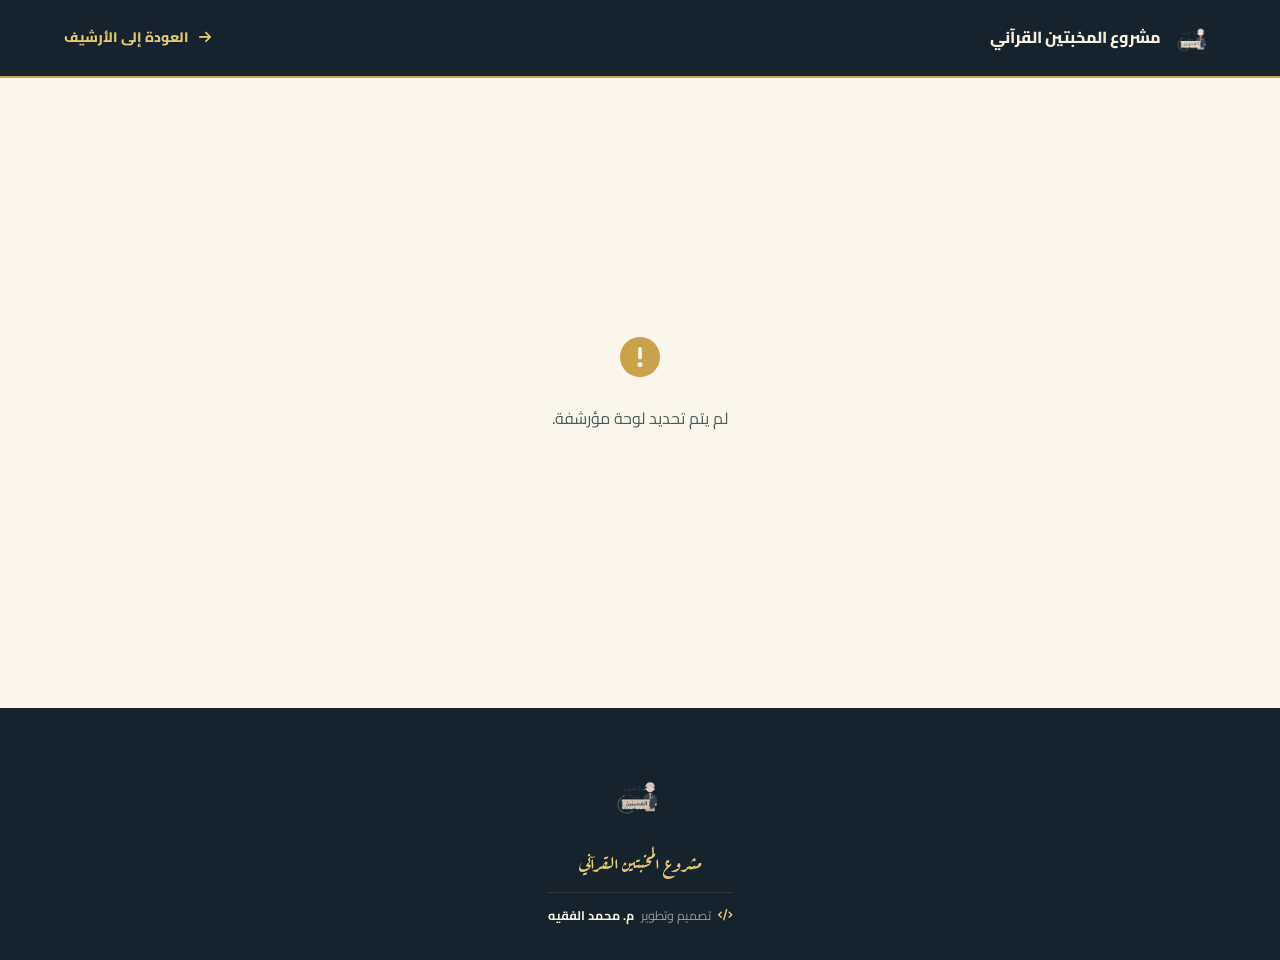
<file: archive.html>
<!DOCTYPE html>
<html lang="ar" dir="rtl">
<head>
  <meta charset="UTF-8">
  <meta name="viewport" content="width=device-width, initial-scale=1.0">
  <meta name="description" content="لوحة محفوظة من أرشيف مشروع المخبتين القرآني">
  <title>أرشيف لوحات الشرف | مشروع المخبتين القرآني</title>
  <link rel="icon" href="assets/logo.png" type="image/png">
  <link rel="stylesheet" href="https://cdnjs.cloudflare.com/ajax/libs/font-awesome/6.5.1/css/all.min.css">
  <link rel="stylesheet" href="style.css?v=20260805-3">
  <link rel="stylesheet" href="archive.css?v=20260807-10">
</head>
<body class="archive-page">
  <nav class="archive-topbar">
    <a href="index.html" class="archive-brand"><img src="assets/logo.png" alt="شعار المشروع"><span>مشروع المخبتين القرآني</span></a>
    <a href="index.html#archives" class="archive-back"><i class="fa-solid fa-arrow-right"></i> العودة إلى الأرشيف</a>
  </nav>

  <main id="archiveContent">
    <div class="archive-page-loading"><img src="assets/logo.png" alt=""><p>جارٍ فتح اللوحة المؤرشفة...</p></div>
  </main>

  <footer>
    <img src="assets/logo.png" alt="شعار المشروع" class="footer-logo">
    <p class="footer-verse">مشروع المخبتين القرآني</p>
    <p class="footer-developer"><i class="fa-solid fa-code"></i> تصميم وتطوير <span>م. محمد الفقيه</span></p>
  </footer>

  <script src="supabase-config.js?v=20260805-4"></script>
  <script src="archive.js?v=20260807-13"></script>
</body>
</html>
</file>
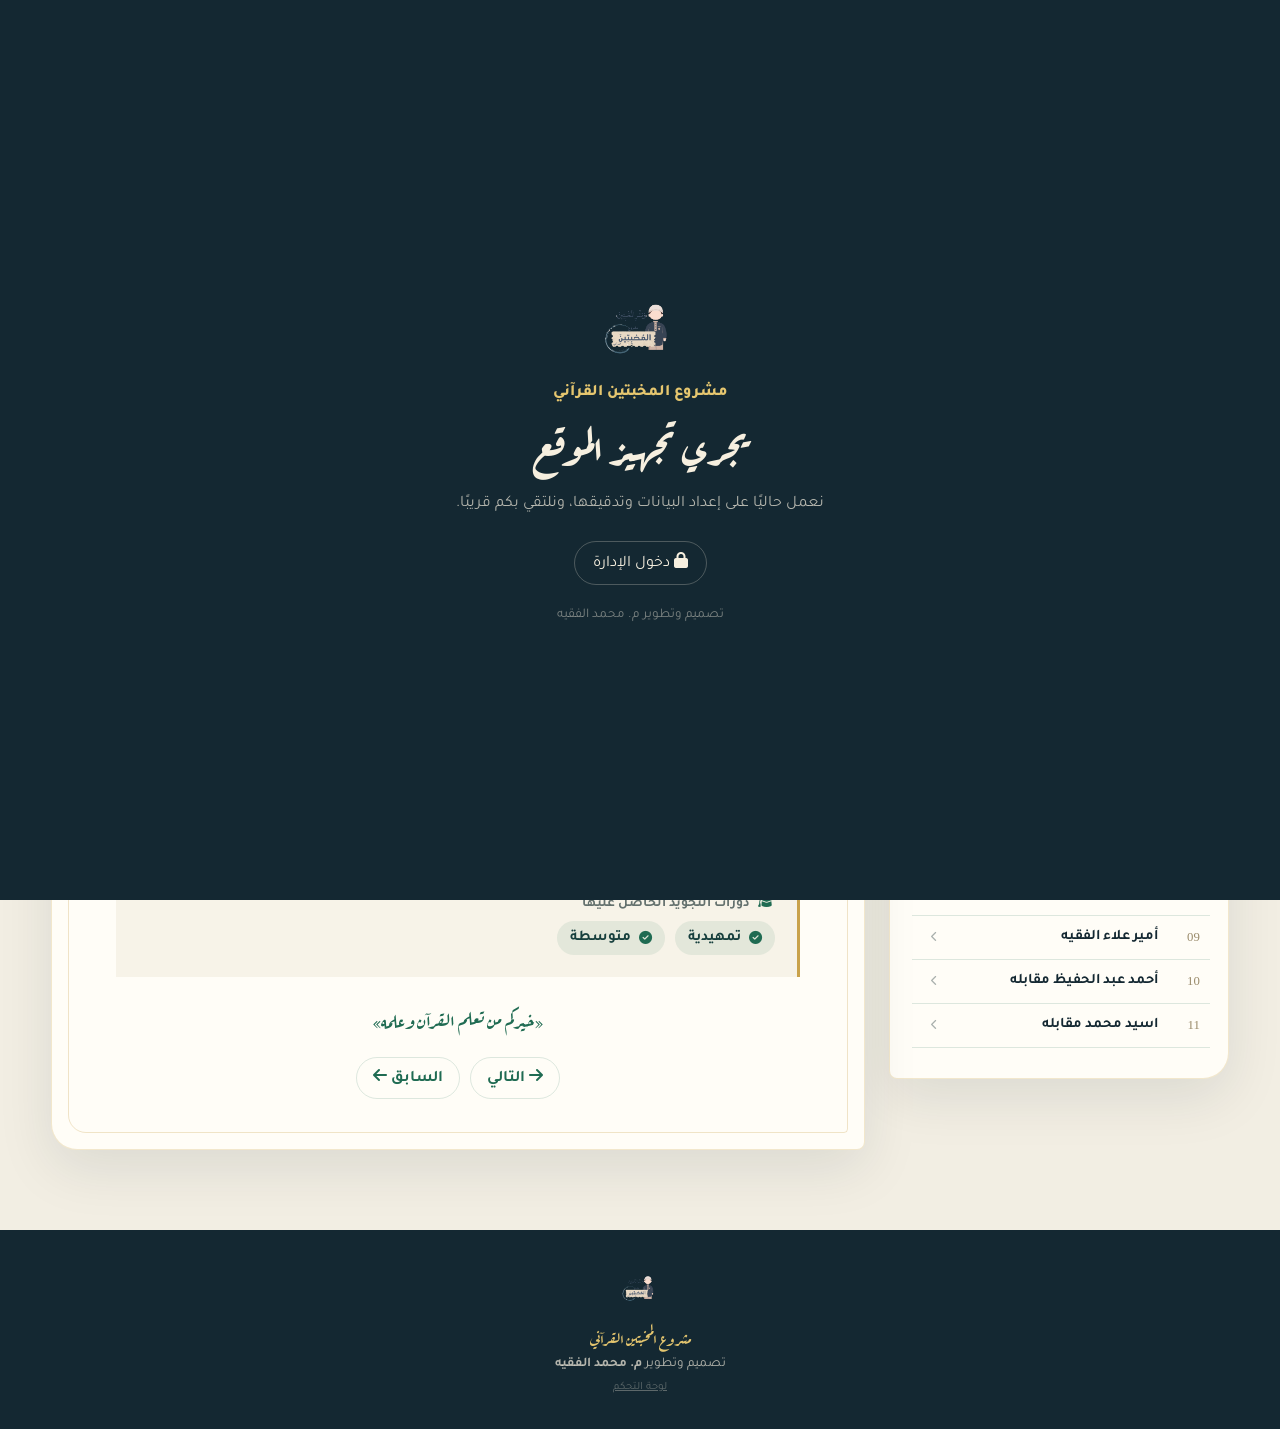
<file: students.html>
<!DOCTYPE html>
<html lang="ar" dir="rtl">
<head>
  <meta charset="UTF-8">
  <meta name="viewport" content="width=device-width, initial-scale=1.0">
  <meta name="description" content="سجل طلاب مشروع المخبتين القرآني ومقدار الحفظ ودورات التجويد">
  <title>طلاب المجموعة | مشروع المخبتين القرآني</title>
  <link rel="icon" href="assets/logo.png" type="image/png">
  <link rel="stylesheet" href="https://cdnjs.cloudflare.com/ajax/libs/font-awesome/6.5.1/css/all.min.css">
  <link rel="stylesheet" href="students.css?v=20260807-12">
</head>
<body class="directory-status-loading">
  <div class="directory-pattern" aria-hidden="true"></div>

  <div class="directory-loading" aria-live="polite">
    <img src="assets/logo.png" alt="">
    <span>جارٍ فتح سجل الطلاب...</span>
  </div>

  <div class="directory-closed" id="directoryClosed" aria-live="polite">
    <div class="directory-closed-card">
      <img src="assets/logo.png" alt="شعار مشروع المخبتين">
      <span>مشروع المخبتين القرآني</span>
      <h1>يجري تجهيز الموقع</h1>
      <p>نعمل حاليًا على إعداد البيانات وتدقيقها، ونلتقي بكم قريبًا.</p>
      <a href="admin.html"><i class="fa-solid fa-lock"></i> دخول الإدارة</a>
      <small>تصميم وتطوير م. محمد الفقيه</small>
    </div>
  </div>

  <div class="directory-preview" id="directoryPreview">
    <i class="fa-solid fa-eye"></i> معاينة إدارية — هذه الصفحة غير ظاهرة للزوار الآن
    <a href="admin.html">العودة إلى لوحة التحكم</a>
  </div>

  <nav class="directory-nav">
    <a class="directory-brand" href="index.html" id="homeLink">
      <img src="assets/logo.png" alt="شعار المشروع">
      <span>مشروع المخبتين القرآني</span>
    </a>
    <a class="directory-back" href="index.html" id="backLink"><i class="fa-solid fa-arrow-right"></i> العودة إلى الموقع</a>
  </nav>

  <main>
    <header class="directory-hero">
      <span class="directory-kicker">سجل المجموعة</span>
      <h1>طلاب مشروع المخبتين</h1>
      <p>تعرّف على طلاب المجموعة ومسيرتهم في حفظ كتاب الله وتعلّم أحكام تلاوته.</p>
      <div class="directory-count"><strong id="studentsCount">13</strong><span>طالبًا في المجموعة</span></div>
    </header>

    <section class="directory-shell" aria-label="سجل طلاب المجموعة">
      <aside class="directory-roster">
        <div class="roster-heading">
          <div><span>الفهرس</span><h2>أسماء الطلاب</h2></div>
          <i class="fa-solid fa-book-open" aria-hidden="true"></i>
        </div>
        <label class="roster-search">
          <i class="fa-solid fa-magnifying-glass" aria-hidden="true"></i>
          <input id="studentSearch" type="search" placeholder="ابحث عن اسم طالب" autocomplete="off">
        </label>
        <div class="roster-list" id="rosterList"></div>
        <p class="roster-empty" id="rosterEmpty">لا يوجد طالب بهذا الاسم.</p>
      </aside>

      <article class="student-record" id="studentRecord" aria-live="polite">
        <div class="record-watermark" aria-hidden="true">﴿</div>
        <div class="record-number" id="recordNumber">الطالب 01</div>
        <div class="record-photo-wrap">
          <img id="recordPhoto" class="record-photo" src="" alt="">
          <span class="record-hafiz-badge" id="recordHafizBadge"><i class="fa-solid fa-medal"></i> حافظ كتاب الله</span>
        </div>
        <div class="record-heading">
          <span>سجل طالب</span>
          <h2 id="recordName"></h2>
          <div class="record-rule"><span></span><i class="fa-solid fa-diamond"></i><span></span></div>
        </div>
        <dl class="record-details">
          <div>
            <dt><i class="fa-regular fa-calendar"></i> العمر</dt>
            <dd id="recordAge"></dd>
          </div>
          <div>
            <dt><i class="fa-solid fa-book-quran"></i> مقدار الحفظ</dt>
            <dd id="recordMemorization"></dd>
          </div>
          <div class="record-wide">
            <dt><i class="fa-solid fa-graduation-cap"></i> دورات التجويد الحاصل عليها</dt>
            <dd><ul class="tajweed-list" id="recordTajweed"></ul></dd>
          </div>
        </dl>
        <blockquote>«خيركم من تعلم القرآن وعلمه»</blockquote>
        <div class="record-nav">
          <button type="button" id="nextStudent"><i class="fa-solid fa-arrow-right"></i> التالي</button>
          <button type="button" id="previousStudent">السابق <i class="fa-solid fa-arrow-left"></i></button>
        </div>
      </article>
    </section>
  </main>

  <footer>
    <img src="assets/logo.png" alt="شعار المشروع">
    <p>مشروع المخبتين القرآني</p>
    <small>تصميم وتطوير <strong>م. محمد الفقيه</strong></small>
    <a href="admin.html">لوحة التحكم</a>
  </footer>

  <script src="supabase-config.js?v=20260805-4"></script>
  <script src="group-students.js?v=20260807-8"></script>
  <script src="students.js?v=20260807-12"></script>
</body>
</html>
</file>
<file: style.css>
/* ==========================================================================
   مشروع المخبتين القرآني — لوحة شرف شهر 7
   نظام التصميم: أخضر-كحلي داكن مستخرج من الشعار + ذهبي + بيج فاتح
   ========================================================================== */

@import url('https://fonts.googleapis.com/css2?family=Cairo:wght@400;500;600;700;800;900&family=Aref+Ruqaa:wght@400;700&display=swap');

:root{
  /* ألوان مستخرجة من الشعار + الطلب */
  --navy-deep:      #16232c;
  --navy:            #1e3038;
  --teal:            #2f5c56;
  --teal-light:      #3f7d6f;
  --emerald:         #1f6b52;
  --emerald-light:   #2f9873;
  --gold:            #c9a24b;
  --gold-light:      #e6c878;
  --gold-soft:       #f0dca6;
  --cream:           #f6efdf;
  --cream-soft:      #faf6ec;
  --paper:           #fdfbf5;
  --ink:             #1b2a2c;
  --ink-soft:        #4c5c56;
  --silver:          #b9c2c8;
  --bronze:          #b5754a;

  --shadow-soft: 0 10px 30px -12px rgba(20, 40, 35, .35);
  --shadow-deep: 0 25px 60px -20px rgba(10, 20, 20, .55);
  --radius-lg: 24px;
  --radius-md: 16px;
  --radius-sm: 10px;

  --font-display: 'Aref Ruqaa', 'Cairo', serif;
  --font-body: 'Cairo', sans-serif;
}

*,*::before,*::after{ box-sizing:border-box; }
html{ scroll-behavior:smooth; }

body{
  margin:0;
  font-family:var(--font-body);
  background:var(--cream-soft);
  color:var(--ink);
  direction:rtl;
  overflow-x:hidden;
  line-height:1.7;
}

/* ===================== وضع التجهيز والمعاينة ===================== */
.site-closed-overlay{
  position:fixed; inset:0; z-index:5000; display:none;
  align-items:center; justify-content:center; padding:24px;
  background:
    radial-gradient(circle at 20% 20%, rgba(201,162,75,.16), transparent 34%),
    linear-gradient(150deg,var(--navy-deep),var(--teal));
}
body.site-closed{ overflow:hidden; }
body.site-closed .site-closed-overlay{ display:flex; }
body.site-status-loading{ overflow:hidden; }
body.site-status-loading .site-closed-overlay{ display:flex; }
body.site-status-loading .site-closed-card h1,
body.site-status-loading .site-closed-card p,
body.site-status-loading .site-closed-eyebrow{ display:none; }
body.site-status-loading .site-closed-card::after{
  content:'جارٍ تحميل الموقع…'; display:block; margin-top:12px;
  color:rgba(246,239,223,.72); font-size:.86rem; font-weight:700;
}
body.site-status-loading .site-closed-card{ width:min(320px,100%); padding:30px 26px; }
body.site-status-loading .site-closed-card img{ width:74px; margin-bottom:10px; }
.site-closed-card{
  width:min(520px,100%); padding:42px 32px; text-align:center;
  color:var(--cream); background:rgba(246,239,223,.07);
  border:1px solid rgba(230,200,120,.28); border-radius:28px;
  box-shadow:0 28px 70px rgba(5,18,22,.35); backdrop-filter:blur(10px);
}
.site-closed-card img{ width:92px; margin:0 auto 18px; }
.site-closed-eyebrow{ color:var(--gold-light); font-size:.82rem; font-weight:800; }
.site-closed-card h1{ margin:10px 0 14px; font-family:var(--font-display); font-size:clamp(1.55rem,4vw,2.25rem); }
.site-closed-card p{ margin:0 auto; max-width:420px; color:rgba(246,239,223,.72); line-height:1.9; font-size:.92rem; }
.site-closed-loader{ display:flex; justify-content:center; gap:7px; margin-top:24px; }
.site-closed-loader span{ width:8px; height:8px; border-radius:50%; background:var(--gold-light); animation:closedPulse 1.25s infinite ease-in-out; }
.site-closed-loader span:nth-child(2){ animation-delay:.15s; }
.site-closed-loader span:nth-child(3){ animation-delay:.3s; }
@keyframes closedPulse{ 0%,70%,100%{opacity:.3;transform:translateY(0)} 35%{opacity:1;transform:translateY(-6px)} }
.site-closed-admin-link{
  display:inline-flex; align-items:center; gap:6px; margin-top:22px;
  color:rgba(246,239,223,.38); font-size:.7rem; transition:color .25s ease;
}
.site-closed-admin-link:hover{ color:var(--gold-light); }
body.site-status-loading .site-closed-admin-link{ display:none; }
.site-closed-developer{
  width:max-content; max-width:100%; margin:18px auto 0 !important; padding-top:13px;
  border-top:1px solid rgba(230,200,120,.14); color:rgba(246,239,223,.4) !important;
  font-size:.7rem !important; line-height:1.4 !important;
}
.site-closed-developer i{ color:rgba(230,200,120,.65); margin-left:5px; }
.site-closed-developer strong{ color:rgba(246,239,223,.72); font-weight:700; }
body.site-status-loading .site-closed-developer{ display:none; }
.preview-mode-banner{
  position:fixed; top:0; right:0; left:0; z-index:4500; display:none;
  align-items:center; justify-content:center; gap:9px; padding:9px 16px;
  background:#8a6421; color:#fff8e7; font-size:.78rem; font-weight:700;
  box-shadow:0 4px 14px rgba(0,0,0,.2);
}
.preview-mode-banner a{ color:#fff; text-decoration:underline; margin-right:8px; }
body.preview-mode .preview-mode-banner{ display:flex; }
body.preview-mode .navbar{ top:36px; }

img{ max-width:100%; display:block; }
button{ font-family:inherit; cursor:pointer; }
a{ color:inherit; text-decoration:none; }

::selection{ background:var(--gold-soft); color:var(--navy-deep); }

/* خلفية زخرفية إسلامية هندسية خفيفة */
.pattern-bg{
  position:fixed;
  inset:0;
  z-index:-1;
  opacity:.05;
  pointer-events:none;
  background-image:
    radial-gradient(circle at 10% 20%, var(--emerald) 0, transparent 45%),
    radial-gradient(circle at 90% 80%, var(--gold) 0, transparent 45%);
}

.geo-pattern{
  position:absolute;
  inset:0;
  opacity:.08;
  background-image:url("data:image/svg+xml,%3Csvg xmlns='http://www.w3.org/2000/svg' width='120' height='120' viewBox='0 0 120 120'%3E%3Cg fill='none' stroke='%23c9a24b' stroke-width='1'%3E%3Cpath d='M60 0 L120 60 L60 120 L0 60 Z'/%3E%3Ccircle cx='60' cy='60' r='42'/%3E%3Cpath d='M60 18 L102 60 L60 102 L18 60 Z'/%3E%3C/g%3E%3C/svg%3E");
  background-size:140px 140px;
}

/* ===================== شريط التمرير ===================== */
::-webkit-scrollbar{ width:10px; }
::-webkit-scrollbar-track{ background:var(--cream); }
::-webkit-scrollbar-thumb{ background:var(--teal); border-radius:10px; }

/* ===================== شريط التنقل ===================== */
.navbar{
  position:fixed;
  top:0; right:0; left:0;
  z-index:200;
  display:flex;
  align-items:center;
  justify-content:space-between;
  padding:14px 5%;
  background:rgba(22,35,44,.0);
  transition:background .4s ease, box-shadow .4s ease, padding .4s ease;
}
.navbar.scrolled{
  background:rgba(22,35,44,.92);
  backdrop-filter:blur(10px);
  box-shadow:var(--shadow-soft);
  padding:8px 5%;
}
.nav-brand{
  display:flex;
  align-items:center;
  gap:10px;
  color:var(--cream);
  font-weight:800;
}
.nav-brand img{ height:42px; width:42px; object-fit:contain; filter:drop-shadow(0 0 6px rgba(201,162,75,.4)); }
.nav-brand span{ font-family:var(--font-display); font-size:1.15rem; }
.nav-links{ display:flex; gap:28px; list-style:none; margin:0; padding:0; }
.nav-links a{
  color:var(--cream);
  font-size:.95rem;
  font-weight:600;
  position:relative;
  padding:6px 0;
}
.nav-links a::after{
  content:'';
  position:absolute; right:0; bottom:0;
  width:0; height:2px;
  background:var(--gold);
  transition:width .3s ease;
}
.nav-links a:hover::after{ width:100%; }
.nav-toggle{ display:none; background:none; border:none; color:var(--cream); font-size:1.5rem; }

/* ===================== القسم الافتتاحي ===================== */
.hero{
  position:relative;
  min-height:100svh;
  display:flex;
  flex-direction:column;
  align-items:center;
  justify-content:center;
  text-align:center;
  padding:120px 5% 80px;
  background:
    radial-gradient(ellipse at 50% 0%, rgba(201,162,75,.10), transparent 60%),
    linear-gradient(160deg, var(--navy-deep) 0%, var(--navy) 45%, var(--teal) 100%);
  color:var(--cream);
  overflow:hidden;
}
.hero .geo-pattern{ opacity:.06; }

.hero-glow{
  position:absolute;
  top:8%;
  right:50%;
  transform:translateX(50%);
  width:520px; height:520px;
  background:radial-gradient(circle, rgba(230,200,120,.35) 0%, transparent 68%);
  filter:blur(10px);
  pointer-events:none;
  animation:pulseGlow 6s ease-in-out infinite;
}
@keyframes pulseGlow{
  0%,100%{ opacity:.55; transform:translateX(50%) scale(1); }
  50%{ opacity:.9; transform:translateX(50%) scale(1.08); }
}

.hero-logo-wrap{
  position:relative;
  width:150px; height:150px;
  margin:0 auto 22px;
  opacity:0;
  animation:fadeUp 1s ease .1s forwards;
}
.hero-logo-ring{
  position:absolute; inset:-14px;
  border-radius:50%;
  border:1px solid rgba(201,162,75,.5);
  animation:spinSlow 26s linear infinite;
}
.hero-logo-ring::before,.hero-logo-ring::after{
  content:'';
  position:absolute;
  width:6px; height:6px;
  border-radius:50%;
  background:var(--gold-light);
  top:-3px; right:calc(50% - 3px);
  box-shadow:0 0 10px 2px rgba(230,200,120,.7);
}
.hero-logo-ring::after{ top:auto; bottom:-3px; }
@keyframes spinSlow{ to{ transform:rotate(360deg); } }
.hero-logo-wrap img{
  width:100%; height:100%;
  object-fit:contain;
  border-radius:50%;
  padding:13px;
  background:radial-gradient(circle, rgba(255,253,247,.96) 0%, rgba(246,239,223,.88) 58%, rgba(229,198,111,.28) 76%, transparent 78%);
  filter:drop-shadow(0 8px 18px rgba(0,0,0,.22));
}

.hero-eyebrow{
  opacity:0;
  animation:fadeUp .9s ease .25s forwards;
  color:var(--gold-light);
  letter-spacing:.08em;
  font-weight:700;
  font-size:.85rem;
  margin-bottom:14px;
}

.hero-verse{
  opacity:0;
  animation:fadeUp 1s ease .38s forwards;
  font-family:var(--font-display);
  font-size:clamp(1.8rem, 5vw, 3.2rem);
  font-weight:700;
  color:var(--gold-light);
  margin:0 0 6px;
  text-shadow:0 2px 20px rgba(201,162,75,.25);
}
.hero-verse-ref{
  opacity:0;
  animation:fadeUp 1s ease .5s forwards;
  font-size:.85rem;
  color:rgba(246,239,223,.65);
  margin-bottom:12px;
}

.verse-audio-player{
  width:min(310px,84%); margin:0 auto 28px; padding:9px 12px;
  display:flex; align-items:center; gap:12px;
  background:rgba(246,239,223,.07); border:1px solid rgba(230,200,120,.25);
  border-radius:18px; backdrop-filter:blur(7px);
  opacity:0; animation:fadeUp 1s ease .56s forwards;
  box-shadow:0 12px 28px rgba(4,20,24,.15);
}
.verse-audio-toggle{
  flex:0 0 42px; width:42px; height:42px; border:none; border-radius:50%;
  display:flex; align-items:center; justify-content:center;
  background:linear-gradient(145deg,var(--gold-light),var(--gold)); color:var(--navy-deep);
  box-shadow:0 6px 18px rgba(201,162,75,.28); transition:transform .25s ease;
}
.verse-audio-toggle:hover{ transform:scale(1.07); }
.verse-audio-toggle i{ transform:translateX(-1px); }
.verse-audio-content{ flex:1; min-width:0; }
.verse-audio-head{ display:flex; align-items:center; justify-content:space-between; gap:10px; margin-bottom:7px; }
.verse-audio-head time{ direction:ltr; color:rgba(246,239,223,.58); font-size:.68rem; white-space:nowrap; }
.verse-audio-wave{ height:16px; display:flex; align-items:center; gap:3px; direction:ltr; }
.verse-audio-wave span{
  width:3px; height:6px; border-radius:4px; background:var(--gold-light); opacity:.7;
}
.verse-audio-wave span:nth-child(2), .verse-audio-wave span:nth-child(4){ height:11px; }
.verse-audio-wave span:nth-child(3){ height:16px; }
.verse-audio-player.is-playing .verse-audio-wave span{ animation:audioWave .75s ease-in-out infinite alternate; }
.verse-audio-player.is-playing .verse-audio-wave span:nth-child(2){ animation-delay:.12s; }
.verse-audio-player.is-playing .verse-audio-wave span:nth-child(3){ animation-delay:.24s; }
.verse-audio-player.is-playing .verse-audio-wave span:nth-child(4){ animation-delay:.36s; }
.verse-audio-player.is-playing .verse-audio-wave span:nth-child(5){ animation-delay:.48s; }
@keyframes audioWave{ from{ transform:scaleY(.45); opacity:.45; } to{ transform:scaleY(1.15); opacity:1; } }
.verse-audio-progress{
  display:block; width:100%; height:4px; direction:ltr; accent-color:var(--gold-light); cursor:pointer;
}

.hero-title{
  opacity:0;
  animation:fadeUp 1s ease .62s forwards;
  font-family:var(--font-display);
  font-size:clamp(2.1rem, 6vw, 3.6rem);
  font-weight:700;
  margin:0 0 14px;
  color:var(--cream);
}
.hero-desc{
  opacity:0;
  animation:fadeUp 1s ease .74s forwards;
  max-width:560px;
  margin:0 auto 38px;
  color:rgba(246,239,223,.8);
  font-size:1.05rem;
}

.hero-actions{
  opacity:0;
  animation:fadeUp 1s ease .86s forwards;
  display:flex;
  gap:16px;
  flex-wrap:wrap;
  justify-content:center;
}
.btn{
  display:inline-flex;
  align-items:center;
  gap:8px;
  padding:14px 30px;
  border-radius:50px;
  font-weight:700;
  font-size:.95rem;
  border:none;
  transition:transform .3s ease, box-shadow .3s ease, background .3s ease;
}
.btn-gold{
  background:linear-gradient(135deg, var(--gold-light), var(--gold));
  color:var(--navy-deep);
  box-shadow:0 10px 25px -8px rgba(201,162,75,.55);
}
.btn-gold:hover{ transform:translateY(-3px); box-shadow:0 16px 34px -10px rgba(201,162,75,.7); }
.btn-outline{
  background:transparent;
  color:var(--cream);
  border:1.5px solid rgba(246,239,223,.4);
}
.btn-outline:hover{ background:rgba(246,239,223,.1); border-color:var(--gold-light); transform:translateY(-3px); }

.scroll-hint{
  position:absolute; bottom:28px; right:50%; transform:translateX(50%);
  color:rgba(246,239,223,.6);
  display:flex; flex-direction:column; align-items:center; gap:6px;
  font-size:.75rem;
  opacity:0;
  animation:fadeUp 1s ease 1.05s forwards, bounce 2.4s ease 2s infinite;
}
@keyframes bounce{ 0%,100%{ transform:translate(50%,0);} 50%{ transform:translate(50%,8px);} }

@keyframes fadeUp{
  from{ opacity:0; transform:translateY(22px); }
  to{ opacity:1; transform:translateY(0); }
}

/* ===================== أقسام عامة ===================== */
section{ position:relative; padding:100px 5%; }
.section-inner{ max-width:1200px; margin:0 auto; }

.section-head{ text-align:center; margin-bottom:56px; }
.section-eyebrow{
  display:inline-block;
  color:var(--emerald);
  font-weight:700;
  font-size:.8rem;
  letter-spacing:.08em;
  background:rgba(31,107,82,.08);
  padding:6px 18px;
  border-radius:50px;
  margin-bottom:14px;
}
.section-title{
  font-family:var(--font-display);
  font-size:clamp(1.8rem, 4vw, 2.6rem);
  color:var(--navy-deep);
  margin:0 0 10px;
}
.section-sub{ color:var(--ink-soft); max-width:560px; margin:0 auto; }

.reveal{ opacity:0; transform:translateY(30px); transition:opacity .8s ease, transform .8s ease; }
.reveal.in-view{ opacity:1; transform:translateY(0); }

/* ===================== إحصائيات ===================== */
.stats-section{ background:var(--paper); }
.stats-grid{
  display:grid;
  grid-template-columns:repeat(auto-fit, minmax(190px,1fr));
  gap:22px;
}
.stat-card{
  background:linear-gradient(160deg, var(--navy) 0%, var(--teal) 120%);
  border-radius:var(--radius-lg);
  padding:30px 22px;
  text-align:center;
  color:var(--cream);
  position:relative;
  overflow:hidden;
  box-shadow:var(--shadow-soft);
  transition:transform .35s ease, box-shadow .35s ease;
}
.stat-card::before{
  content:'';
  position:absolute; inset:0;
  background:radial-gradient(circle at 100% 0%, rgba(201,162,75,.25), transparent 60%);
}
.stat-card:hover{ transform:translateY(-8px); box-shadow:var(--shadow-deep); }
.stat-icon{ font-size:1.6rem; color:var(--gold-light); margin-bottom:10px; }
.stat-value{
  font-size:2.3rem;
  font-weight:800;
  color:var(--gold-light);
  font-family:var(--font-display);
}
.stat-label{ font-size:.9rem; color:rgba(246,239,223,.8); margin-top:6px; }

/* ===================== منصة التتويج ===================== */
.podium-section{
  background:linear-gradient(180deg, var(--paper) 0%, var(--cream) 100%);
}
.podium-wrap{
  display:flex;
  align-items:flex-end;
  justify-content:center;
  gap:clamp(10px, 3vw, 34px);
  margin:70px auto 40px;
  max-width:900px;
  flex-wrap:wrap;
}
.podium-card{
  display:flex;
  flex-direction:column;
  align-items:center;
  width:200px;
  opacity:0;
  transform:translateY(50px);
  transition:opacity .8s ease, transform .8s ease;
}
.podium-card.in-view{ opacity:1; transform:translateY(0); }
.podium-rank-badge{
  width:78px; height:78px;
  border-radius:50%;
  display:flex; align-items:center; justify-content:center;
  font-family:var(--font-display);
  font-size:1.9rem;
  font-weight:800;
  color:var(--navy-deep);
  margin-bottom:-30px;
  position:relative;
  z-index:3;
  border:4px solid var(--paper);
  box-shadow:0 8px 18px -6px rgba(0,0,0,.3);
}
.rank-1 .podium-rank-badge{ background:linear-gradient(135deg, var(--gold-light), var(--gold)); width:92px; height:92px; font-size:2.3rem; }
.rank-2 .podium-rank-badge{ background:linear-gradient(135deg, #dfe6ea, var(--silver)); }
.rank-3 .podium-rank-badge{ background:linear-gradient(135deg, #d99a68, var(--bronze)); color:var(--paper); }

.podium-avatar-wrap{ position:relative; margin-bottom:14px; }
.podium-crown{
  position:absolute; top:-38px; right:50%; transform:translateX(50%);
  font-size:1.8rem; color:var(--gold);
  filter:drop-shadow(0 4px 6px rgba(201,162,75,.5));
  animation:floatCrown 3s ease-in-out infinite;
}
@keyframes floatCrown{ 0%,100%{ transform:translateX(50%) translateY(0);} 50%{ transform:translateX(50%) translateY(-6px);} }

.podium-avatar{
  width:96px; height:96px;
  border-radius:50%;
  display:flex; align-items:center; justify-content:center;
  font-family:var(--font-display);
  font-size:1.9rem;
  font-weight:800;
  color:var(--paper);
  background:linear-gradient(150deg, var(--teal), var(--navy));
  border:4px solid var(--gold-light);
  box-shadow:0 10px 24px -8px rgba(0,0,0,.35);
  object-fit:cover;
}
.rank-1 .podium-avatar{ width:120px; height:120px; font-size:2.3rem; border-color:var(--gold); box-shadow:0 0 0 6px rgba(201,162,75,.18), 0 14px 30px -10px rgba(0,0,0,.4); }

.podium-name{ font-weight:800; color:var(--navy-deep); text-align:center; margin-bottom:4px; }
.podium-score{
  font-family:var(--font-display);
  font-weight:800;
  font-size:1.4rem;
  color:var(--emerald);
  margin-bottom:14px;
}
.podium-base{
  width:100%;
  border-radius:14px 14px 4px 4px;
  background:linear-gradient(160deg, var(--navy) 0%, var(--teal) 100%);
  color:var(--cream);
  text-align:center;
  padding:14px 10px 18px;
  font-weight:700;
  font-size:.85rem;
  box-shadow:var(--shadow-soft);
  position:relative;
}
.rank-1 .podium-base{ height:150px; background:linear-gradient(160deg, #22394a, var(--emerald)); }
.rank-2 .podium-base{ height:110px; }
.rank-3 .podium-base{ height:90px; }
.podium-base .medal-icon{ display:block; font-size:1.3rem; color:var(--gold-light); margin-bottom:4px; }

.confetti-piece{
  position:absolute;
  width:8px; height:14px;
  top:-20px;
  opacity:.9;
  animation:confettiFall linear forwards;
}
@keyframes confettiFall{
  to{ transform:translateY(420px) rotate(540deg); opacity:0; }
}

.podium-actions{ text-align:center; margin-top:10px; }
.btn-teal{
  background:linear-gradient(135deg, var(--emerald-light), var(--teal));
  color:var(--cream);
  box-shadow:0 10px 22px -8px rgba(31,107,82,.5);
}
.btn-teal:hover{ transform:translateY(-3px); box-shadow:0 16px 30px -10px rgba(31,107,82,.6); }

/* ===================== رحلة شهر 7 (Timeline) ===================== */
.journey-section{ background:var(--navy-deep); color:var(--cream); overflow:hidden; }
.journey-section .section-title{ color:var(--cream); }
.journey-section .section-sub{ color:rgba(246,239,223,.7); }
.journey-section .section-eyebrow{ background:rgba(201,162,75,.14); color:var(--gold-light); }

.timeline{
  display:flex; flex-direction:column; gap:30px;
  padding:34px 5% 24px;
}
.timeline-month{
  background:rgba(246,239,223,.035);
  border:1px solid rgba(201,162,75,.16);
  border-radius:var(--radius-lg);
  padding:20px 8px 12px;
}
.timeline-month-head{
  display:flex; align-items:center; justify-content:space-between; gap:18px;
  padding:0 18px 12px;
}
.timeline-month-label{ color:var(--gold-light); font-size:1.08rem; font-weight:800; }
.timeline-month-label i{ margin-left:7px; }
.timeline-month-count{
  display:inline-block; margin-right:10px; padding:4px 9px; border-radius:50px;
  background:rgba(201,162,75,.12); color:rgba(246,239,223,.7); font-size:.72rem;
}
.timeline-month-average{ display:flex; align-items:center; gap:9px; white-space:nowrap; }
.timeline-month-average small{ color:rgba(246,239,223,.55); font-size:.7rem; }
.timeline-month-average strong{ color:var(--gold-light); font-family:var(--font-display); font-size:1.25rem; }
.timeline-month-scroll{ position:relative; overflow-x:auto; scroll-snap-type:x proximity; padding:34px 2px 12px; }
.timeline-month-scroll::-webkit-scrollbar{ height:8px; }
.timeline-month-list{ display:flex; width:max-content; min-width:100%; }
.timeline-track{
  position:absolute;
  top:61px; right:3%; left:3%;
  height:2px;
  background:repeating-linear-gradient(90deg, rgba(201,162,75,.5) 0 10px, transparent 10px 20px);
  z-index:0;
}
.timeline-node{
  flex:0 0 auto;
  width:230px;
  scroll-snap-align:center;
  position:relative;
  z-index:1;
  padding:0 16px;
  text-align:center;
  opacity:0;
  transform:translateY(24px);
  transition:opacity .7s ease, transform .7s ease;
}
.timeline-node.in-view{ opacity:1; transform:translateY(0); }
.timeline-dot{
  width:56px; height:56px;
  margin:0 auto 16px;
  border-radius:50%;
  background:linear-gradient(150deg, var(--teal), var(--navy));
  border:2px solid var(--gold-light);
  display:flex; align-items:center; justify-content:center;
  font-size:1.3rem;
  color:var(--gold-light);
  box-shadow:0 0 0 6px rgba(201,162,75,.08);
  transition:transform .3s ease;
}
.timeline-node:hover .timeline-dot{ transform:scale(1.12); }
.timeline-meeting{ font-size:.75rem; color:var(--gold-light); font-weight:700; margin-bottom:4px; }
.timeline-date{ font-weight:800; font-size:1.1rem; margin-bottom:10px; }
.timeline-card{
  background:rgba(246,239,223,.06);
  border:1px solid rgba(201,162,75,.2);
  border-radius:var(--radius-md);
  padding:16px;
  backdrop-filter:blur(4px);
}
.timeline-avg{ font-family:var(--font-display); font-size:1.6rem; font-weight:800; color:var(--gold-light); }
.timeline-meta{ font-size:.78rem; color:rgba(246,239,223,.65); margin:6px 0 12px; }
.timeline-btn{
  width:100%;
  padding:9px;
  border-radius:50px;
  background:transparent;
  border:1px solid rgba(230,200,120,.5);
  color:var(--gold-light);
  font-size:.8rem;
  font-weight:700;
  transition:background .3s ease, color .3s ease;
}
.timeline-btn:hover{ background:var(--gold-light); color:var(--navy-deep); }

/* ===================== مدخل سجل طلاب المجموعة ===================== */
.hero-students-entry{
  position:relative;z-index:2;
  width:min(450px,88%);
  margin:26px auto 16px;
  padding:11px 15px;
  display:grid;
  grid-template-columns:48px 1fr 28px;
  align-items:center;
  gap:12px;
  color:var(--cream);
  text-decoration:none;
  text-align:right;
  background:rgba(14,37,43,.52);
  border:1px solid rgba(229,198,111,.5);
  border-radius:17px;
  box-shadow:0 12px 30px rgba(0,0,0,.16);
  backdrop-filter:blur(8px);
  transition:.22s;
}
.hero-students-entry:hover{
  transform:translateY(-3px);
  background:rgba(31,107,82,.72);
  border-color:var(--gold-light);
}
.hero-students-icon{
  width:46px;height:46px;
  display:grid;place-items:center;
  border-radius:13px;
  background:var(--gold-light);
  color:var(--navy-deep);
  font-size:1.15rem;
}
.hero-students-copy{display:flex;flex-direction:column;line-height:1.45}
.hero-students-copy small{color:rgba(246,239,223,.64);font-size:.72rem}
.hero-students-copy strong{color:#fff;font-family:var(--font-body);font-size:1.12rem;font-weight:800;letter-spacing:0}
.hero-students-arrow{color:var(--gold-light);font-size:.9rem}
@media(max-width:520px){
  .hero-students-entry{grid-template-columns:42px 1fr 20px;padding:9px 11px;margin-top:20px}
  .hero-students-icon{width:40px;height:40px}
  .hero-students-copy strong{font-size:1.02rem}
}

/* ===================== بطاقات الطلاب ===================== */
.students-section{ background:var(--paper); }
.students-grid{
  display:grid;
  grid-template-columns:repeat(auto-fill, minmax(240px,1fr));
  gap:22px;
}
.student-card{
  background:var(--cream-soft);
  border-radius:var(--radius-lg);
  padding:24px 20px;
  text-align:center;
  border:1px solid rgba(31,107,82,.08);
  position:relative;
  overflow:hidden;
  cursor:pointer;
  opacity:0;
  transform:translateY(24px);
  transition:opacity .6s ease, transform .6s ease, box-shadow .35s ease, border-color .35s ease;
}
.student-card.in-view{ opacity:1; transform:translateY(0); }
.student-card:hover{ box-shadow:var(--shadow-deep); border-color:var(--gold); transform:translateY(-6px); }
.hafiz-badge{display:inline-flex;align-items:center;gap:6px;padding:6px 10px;border-radius:999px;background:linear-gradient(135deg,var(--gold-light),var(--gold));color:var(--navy-deep);font-size:.7rem;font-weight:900;box-shadow:0 5px 14px rgba(201,162,75,.26)}
.student-card .hafiz-badge{margin:0 auto 9px}.modal-header .hafiz-badge{margin-top:7px}
.student-card::before{
  content:'';
  position:absolute; top:0; right:0; left:0; height:4px;
  background:linear-gradient(90deg, var(--emerald), var(--gold));
  transform:scaleX(0);
  transform-origin:right;
  transition:transform .4s ease;
}
.student-card:hover::before{ transform:scaleX(1); }

.student-rank-tag{
  position:absolute; top:14px; left:14px;
  font-size:.72rem;
  font-weight:800;
  color:var(--emerald);
  background:rgba(31,107,82,.09);
  padding:3px 10px;
  border-radius:50px;
}

.progress-ring-wrap{ position:relative; width:104px; height:104px; margin:0 auto 14px; }
.progress-ring-wrap svg{ transform:rotate(-90deg); }
.progress-ring-bg{ fill:none; stroke:rgba(31,107,82,.1); stroke-width:8; }
.progress-ring-fill{
  fill:none; stroke:url(#ringGradient); stroke-width:8; stroke-linecap:round;
  transition:stroke-dashoffset 1.4s cubic-bezier(.16,.84,.44,1);
}
.progress-ring-avatar{
  position:absolute; inset:12px;
  border-radius:50%;
  display:flex; align-items:center; justify-content:center;
  background:linear-gradient(150deg, var(--teal), var(--navy));
  color:var(--cream);
  font-weight:800;
  font-family:var(--font-display);
  font-size:1.3rem;
  object-fit:cover;
}
.progress-ring-score{
  position:absolute; bottom:-6px; right:50%; transform:translateX(50%);
  background:var(--gold);
  color:var(--navy-deep);
  font-weight:800;
  font-size:.78rem;
  padding:2px 10px;
  border-radius:50px;
  box-shadow:0 4px 10px -3px rgba(201,162,75,.6);
}

.student-name{ font-weight:800; color:var(--navy-deep); margin-bottom:12px; font-size:1.02rem; }
.student-icons{ display:flex; justify-content:center; gap:10px; margin-bottom:16px; font-size:.85rem; color:var(--ink-soft); }
.student-icons span{ display:flex; flex-direction:column; align-items:center; gap:3px; }
.student-icons i{ color:var(--teal); font-size:.95rem; }
.student-icons b{ font-size:.72rem; font-weight:700; color:var(--navy-deep); }

.student-btn{
  width:100%;
  padding:10px;
  border-radius:50px;
  background:transparent;
  border:1.5px solid var(--emerald);
  color:var(--emerald);
  font-weight:700;
  font-size:.85rem;
  transition:background .3s ease, color .3s ease;
}
.student-btn:hover{ background:var(--emerald); color:var(--cream); }

/* ===================== الإنجازات ===================== */
.achievements-section{ background:linear-gradient(180deg, var(--cream) 0%, var(--paper) 100%); }
.ach-grid{ display:grid; grid-template-columns:repeat(auto-fit, minmax(260px,1fr)); gap:22px; }
.ach-card{
  background:var(--paper);
  border-radius:var(--radius-lg);
  padding:24px;
  border-right:4px solid var(--gold);
  box-shadow:var(--shadow-soft);
  opacity:0; transform:translateY(24px);
  transition:opacity .7s ease, transform .7s ease;
}
.ach-card.in-view{ opacity:1; transform:translateY(0); }
.ach-date{ font-weight:800; color:var(--emerald); margin-bottom:10px; font-family:var(--font-display); font-size:1.1rem; }
.ach-row{ margin-bottom:8px; font-size:.9rem; }
.ach-row b{ color:var(--navy-deep); }
.ach-quote{
  margin-top:14px; padding-top:14px; border-top:1px dashed rgba(31,107,82,.2);
  font-style:italic; color:var(--teal); font-size:.88rem;
}

/* ===================== تذييل ===================== */
/* ===================== أرشيف لوحات الشرف ===================== */
.archives-section{padding:90px 5%;background:linear-gradient(180deg,var(--cream-soft),#eee8d8)}
.archives-grid{display:grid;grid-template-columns:repeat(auto-fit,minmax(250px,1fr));gap:18px;max-width:1050px;margin:0 auto}
.archive-card{position:relative;overflow:hidden;display:flex;flex-direction:column;min-height:220px;padding:26px;color:var(--cream);text-decoration:none;background:linear-gradient(145deg,var(--navy-deep),var(--teal));border:1px solid rgba(201,162,75,.45);border-radius:var(--radius-lg);box-shadow:var(--shadow-soft);transition:.25s}
.archive-card:before{content:"﴿";position:absolute;left:-5px;top:-52px;font-family:var(--font-display);font-size:10rem;color:rgba(229,198,111,.06)}
.archive-card:hover{transform:translateY(-5px);box-shadow:var(--shadow-deep);border-color:var(--gold-light)}
.archive-card-year{position:relative;color:var(--gold-light);font-size:.78rem;font-weight:800;letter-spacing:.08em}
.archive-card h3{position:relative;font-family:var(--font-display);font-size:1.65rem;margin:12px 0 5px}
.archive-card p{position:relative;color:rgba(246,239,223,.62);font-size:.8rem}
.archive-card-footer{position:relative;margin-top:auto;padding-top:24px;display:flex;justify-content:space-between;align-items:center;color:var(--gold-light);font-size:.82rem;font-weight:700}
.archives-loading,.archives-empty{grid-column:1/-1;text-align:center;padding:38px;color:var(--ink-soft);background:rgba(255,255,255,.45);border-radius:var(--radius-lg)}
.archives-empty i{display:block;color:var(--gold);font-size:2rem;margin-bottom:12px}

footer{
  background:var(--navy-deep);
  color:rgba(246,239,223,.75);
  padding:56px 5% 26px;
  text-align:center;
}
.footer-logo{ width:64px; margin:0 auto 14px; opacity:.9; }
.footer-verse{ font-family:var(--font-display); color:var(--gold-light); font-size:1.2rem; margin-bottom:6px; }
.footer-mentor{
  display:flex; align-items:center; justify-content:center; gap:12px;
  margin:26px auto; max-width:320px;
  background:rgba(246,239,223,.05);
  border:1px solid rgba(201,162,75,.2);
  border-radius:50px;
  padding:8px 20px 8px 8px;
}
.footer-mentor img{ width:48px; height:48px; border-radius:50%; object-fit:cover; border:2px solid var(--gold-light); }
.footer-mentor .m-name{ font-weight:800; color:var(--cream); font-size:.88rem; }
.footer-mentor .m-title{ font-size:.72rem; color:rgba(246,239,223,.6); }
.footer-copy{ font-size:.8rem; margin-top:20px; color:rgba(246,239,223,.45); }
.footer-developer{
  display:flex; align-items:center; justify-content:center; gap:7px;
  width:max-content; max-width:100%; margin:12px auto 8px; padding-top:12px;
  border-top:1px solid rgba(201,162,75,.16);
  color:rgba(246,239,223,.58); font-size:.78rem;
}
.footer-developer i{ color:var(--gold-light); font-size:.72rem; }
.footer-developer span{ color:var(--cream); font-weight:700; }
.footer-admin-link{ display:inline-block; margin-top:4px; font-size:.7rem; color:rgba(246,239,223,.3); }

/* ===================== نافذة Modal ===================== */
.modal-overlay{
  position:fixed; inset:0; z-index:500;
  background:rgba(15,25,25,.65);
  backdrop-filter:blur(4px);
  display:flex; align-items:center; justify-content:center;
  padding:20px;
  opacity:0; visibility:hidden;
  transition:opacity .35s ease, visibility .35s ease;
}
.modal-overlay.open{ opacity:1; visibility:visible; }
.modal-box{
  background:var(--paper);
  border-radius:var(--radius-lg);
  max-width:640px; width:100%;
  max-height:86vh;
  overflow-y:auto;
  padding:32px;
  position:relative;
  transform:scale(.92) translateY(20px);
  transition:transform .35s cubic-bezier(.2,.8,.3,1.2);
  box-shadow:var(--shadow-deep);
}
.modal-overlay.open .modal-box{ transform:scale(1) translateY(0); }
.modal-close{
  position:absolute; top:18px; left:18px;
  width:34px; height:34px;
  border-radius:50%;
  border:none;
  background:rgba(31,107,82,.08);
  color:var(--navy-deep);
  font-size:1.1rem;
  display:flex; align-items:center; justify-content:center;
  transition:background .3s ease;
}
.modal-close:hover{ background:var(--gold-soft); }
.modal-header{ display:flex; align-items:center; gap:16px; margin-bottom:22px; }
.modal-avatar{
  width:70px; height:70px; border-radius:50%;
  background:linear-gradient(150deg, var(--teal), var(--navy));
  color:var(--cream); display:flex; align-items:center; justify-content:center;
  font-weight:800; font-family:var(--font-display); font-size:1.4rem;
  border:3px solid var(--gold-light);
}
.modal-title{ font-weight:800; font-size:1.2rem; color:var(--navy-deep); }
.modal-sub{ color:var(--ink-soft); font-size:.85rem; }

.modal-stats-grid{ display:grid; grid-template-columns:repeat(5,1fr); gap:10px; margin-bottom:24px; }
.modal-stat{
  background:var(--cream-soft); border-radius:12px; padding:12px 6px; text-align:center;
}
.modal-stat i{ color:var(--emerald); font-size:1rem; margin-bottom:4px; display:block; }
.modal-stat b{ display:block; font-size:1.05rem; color:var(--navy-deep); font-family:var(--font-display); }
.modal-stat span{ font-size:.68rem; color:var(--ink-soft); }

.modal-days-list{ display:flex; flex-direction:column; gap:10px; margin-bottom:22px; max-height:360px; overflow-y:auto; padding-left:5px; }
.modal-day-row{
  display:flex; align-items:center; gap:12px;
  background:var(--cream-soft); border-radius:10px; padding:10px 14px;
}
.modal-day-date{ font-weight:800; color:var(--navy-deep); width:52px; font-size:.85rem; flex-shrink:0; }
.modal-bar-track{ flex:1; height:8px; background:rgba(31,107,82,.1); border-radius:6px; overflow:hidden; }
.modal-bar-fill{ height:100%; border-radius:6px; background:linear-gradient(90deg, var(--emerald), var(--gold)); width:0; transition:width 1.1s ease; }
.modal-day-val{ font-weight:800; color:var(--emerald); font-size:.85rem; width:38px; text-align:left; }

.modal-mini-chart-scroll{ width:100%; overflow-x:auto; padding-bottom:6px; }
.modal-mini-chart{ height:180px; }

/* نافذة تفاصيل اليوم */
.day-modal-grid{ display:flex; flex-direction:column; gap:10px; }
.day-student-row{
  display:grid; grid-template-columns:1fr repeat(5, 56px); align-items:center; gap:8px;
  background:var(--cream-soft); border-radius:10px; padding:10px 12px; font-size:.78rem;
}
.day-student-row .dsr-name{ font-weight:700; color:var(--navy-deep); font-size:.82rem; }
.day-student-row .dsr-cell{ text-align:center; }
.dsr-badge{
  display:inline-block; min-width:34px; padding:2px 6px; border-radius:6px;
  font-weight:700; font-size:.72rem; color:var(--paper); background:var(--teal);
}
.dsr-badge.low{ background:#b8563f; }
.dsr-badge.mid{ background:var(--gold); color:var(--navy-deep); }
.dsr-badge.high{ background:var(--emerald); }
.day-modal-head-row{
  display:grid; grid-template-columns:1fr repeat(5, 56px); gap:8px;
  font-size:.68rem; color:var(--ink-soft); font-weight:700; text-align:center; padding:0 12px 6px;
}
.day-modal-head-row span:first-child{ text-align:right; }

/* ===================== أزرار عائمة ===================== */
.toast{
  position:fixed; bottom:24px; left:50%; transform:translateX(-50%) translateY(100px);
  background:var(--navy-deep); color:var(--gold-light);
  padding:12px 26px; border-radius:50px; font-weight:700; font-size:.85rem;
  box-shadow:var(--shadow-deep);
  z-index:600; transition:transform .4s cubic-bezier(.2,.9,.3,1.2);
}
.toast.show{ transform:translateX(-50%) translateY(0); }

/* ===================== استجابة الشاشات ===================== */
@media (max-width: 900px){
  .modal-stats-grid{ grid-template-columns:repeat(3,1fr); row-gap:10px; }
}

@media (max-width: 720px){
  .nav-links{
    position:fixed; top:0; bottom:0; left:0;
    width:72%; max-width:300px;
    background:var(--navy-deep);
    flex-direction:column;
    padding:100px 30px;
    transform:translateX(-100%);
    transition:transform .4s ease;
    z-index:199;
  }
  .nav-links.open{ transform:translateX(0); }
  .nav-toggle{ display:block; z-index:201; }
  section{ padding:70px 6%; }
  .timeline{ padding-right:3%; padding-left:3%; }
  .timeline-month-head{ align-items:flex-start; }
  .timeline-month-count{ display:block; width:max-content; margin:7px 0 0; }
  .day-student-row, .day-modal-head-row{ grid-template-columns:1fr repeat(5, 42px); font-size:.68rem; }
}

@media (max-width: 480px){
  .podium-wrap{ align-items:center; }
  .podium-card{ width:150px; }
  .rank-1{ order:-1; }
  .modal-stats-grid{ grid-template-columns:repeat(2,1fr); }
  .timeline-month-head{ flex-direction:column; gap:8px; }
}

/* تقليل الحركة لمن يفضل ذلك */
@media (prefers-reduced-motion: reduce){
  *{ animation-duration:.01ms !important; animation-iteration-count:1 !important; transition-duration:.01ms !important; }
}
</file>
<file: archive.css>
.archive-page{background:var(--cream-soft);color:var(--navy-deep)}
.archive-topbar{height:78px;padding:0 5%;display:flex;align-items:center;justify-content:space-between;background:var(--navy-deep);border-bottom:2px solid var(--gold);color:var(--cream)}
.archive-brand,.archive-back{display:flex;align-items:center;gap:10px;color:inherit;text-decoration:none;font-weight:800}
.archive-brand img{width:45px;height:45px;object-fit:contain}.archive-back{color:var(--gold-light);font-size:.86rem}
.archive-page-loading,.archive-error{min-height:70vh;display:grid;place-items:center;align-content:center;gap:12px;text-align:center;color:var(--ink-soft)}
.archive-page-loading img{width:78px}.archive-error i{font-size:2.5rem;color:var(--gold)}
.archive-hero{padding:75px 5% 65px;text-align:center;color:var(--cream);background:linear-gradient(145deg,var(--navy-deep),var(--teal));position:relative;overflow:hidden}
.archive-hero:after{content:"﴿";position:absolute;left:7%;top:-100px;font-family:var(--font-display);font-size:22rem;color:rgba(229,198,111,.05)}
.archive-hero img{width:80px;position:relative;z-index:1}.archive-hero span{display:block;color:var(--gold-light);font-weight:800;font-size:.8rem;margin-top:10px}.archive-hero h1{position:relative;z-index:1;font-family:var(--font-display);font-size:clamp(2.3rem,6vw,4.5rem);margin:8px 0}.archive-hero p{color:rgba(246,239,223,.68)}
.archive-inner{width:min(1100px,90%);margin:auto;padding:70px 0}.archive-section{margin-bottom:70px}.archive-section-head{text-align:center;margin-bottom:28px}.archive-section-head span{color:var(--gold);font-size:.78rem;font-weight:800}.archive-section-head h2{font-family:var(--font-display);font-size:2rem;margin-top:5px}
.archive-podium{display:grid;grid-template-columns:repeat(3,1fr);gap:16px}.archive-winner{background:var(--paper);padding:26px 18px;text-align:center;border-radius:var(--radius-lg);box-shadow:var(--shadow-soft);border-top:4px solid var(--gold)}.archive-winner img{width:92px;height:92px;border-radius:50%;object-fit:cover;border:3px solid var(--gold-light)}.archive-winner strong{display:block;margin:12px 0 4px}.archive-winner b{font-family:var(--font-display);font-size:1.5rem;color:var(--emerald)}
.archive-stats{display:grid;grid-template-columns:repeat(4,1fr);gap:12px;margin-bottom:65px}.archive-stat{background:var(--paper);padding:22px;text-align:center;border-radius:16px;box-shadow:var(--shadow-soft)}.archive-stat i{color:var(--gold);font-size:1.3rem}.archive-stat strong{display:block;font-size:1.55rem;color:var(--emerald);margin:8px}.archive-stat span{color:var(--ink-soft);font-size:.78rem}
.archive-meetings{display:grid;gap:12px}.archive-meeting{background:var(--paper);border-right:4px solid var(--emerald);border-radius:14px;padding:20px;box-shadow:var(--shadow-soft)}.archive-meeting-head{display:flex;justify-content:space-between;gap:12px;margin-bottom:12px}.archive-meeting-head b{color:var(--emerald)}.archive-meeting dl{display:grid;grid-template-columns:1fr 1fr;gap:10px}.archive-meeting dl div{background:var(--cream-soft);padding:12px;border-radius:9px}.archive-meeting dt{font-size:.72rem;color:var(--ink-soft);font-weight:700}.archive-meeting dd{margin:4px 0 0}
.archive-students{overflow:auto;background:var(--paper);border-radius:var(--radius-lg);box-shadow:var(--shadow-soft)}.archive-students table{width:100%;border-collapse:collapse;min-width:580px}.archive-students th{background:var(--navy-deep);color:var(--cream);padding:14px;text-align:right;font-size:.78rem}.archive-students td{padding:12px 14px;border-bottom:1px solid rgba(31,107,82,.1)}.archive-student-name{display:flex;align-items:center;gap:10px;font-weight:800}.archive-student-name img{width:42px;height:42px;border-radius:50%;object-fit:cover}.archive-score{color:var(--emerald);font-weight:800}
@media(max-width:700px){.archive-topbar{height:68px;padding:0 15px}.archive-brand span{font-size:.75rem}.archive-back{font-size:0}.archive-back i{font-size:1rem}.archive-podium{grid-template-columns:1fr}.archive-stats{grid-template-columns:1fr 1fr}.archive-meeting dl{grid-template-columns:1fr}.archive-inner{width:92%;padding-top:45px}}
</file>
<file: students.css>
@import url('https://fonts.googleapis.com/css2?family=Aref+Ruqaa:wght@400;700&family=Tajawal:wght@400;500;700;800&display=swap');

:root{--ink:#142832;--green:#1f6b52;--green-dark:#163f3d;--gold:#c9a24b;--gold-light:#e5c66f;--cream:#f6efdf;--paper:#fffdf7;--muted:#64716e;--line:rgba(31,107,82,.15)}
*{box-sizing:border-box;margin:0;padding:0}
html{scroll-behavior:smooth}
body{font-family:'Tajawal',sans-serif;color:var(--ink);background:#f2eee3;min-height:100vh}
button,input{font:inherit}
.directory-pattern{position:fixed;inset:0;z-index:-1;opacity:.35;background-image:linear-gradient(30deg,rgba(31,107,82,.06) 12%,transparent 12.5%,transparent 87%,rgba(31,107,82,.06) 87.5%),linear-gradient(150deg,rgba(31,107,82,.06) 12%,transparent 12.5%,transparent 87%,rgba(31,107,82,.06) 87.5%);background-size:90px 156px}
.directory-nav{height:82px;padding:0 max(5vw,24px);display:flex;align-items:center;justify-content:space-between;background:var(--ink);color:var(--cream);border-bottom:3px solid var(--gold)}
.directory-brand,.directory-back{color:inherit;text-decoration:none;display:flex;align-items:center;gap:11px;font-weight:800}
.directory-brand img{width:47px;height:47px;object-fit:contain}
.directory-back{font-size:.92rem;color:var(--gold-light);border:1px solid rgba(229,198,111,.35);border-radius:999px;padding:10px 16px}
main{width:min(1180px,92%);margin:auto;padding:58px 0 80px}
.directory-hero{position:relative;text-align:center;max-width:760px;margin:0 auto 44px}
.directory-kicker{display:inline-block;color:var(--green);font-weight:800;letter-spacing:.12em;font-size:.82rem;margin-bottom:9px}
.directory-hero h1{font-family:'Aref Ruqaa',serif;color:var(--ink);font-size:clamp(2.25rem,5vw,4rem);line-height:1.15}
.directory-hero p{color:var(--muted);font-size:1.05rem;line-height:1.9;margin:12px auto 20px}
.directory-count{display:inline-flex;align-items:center;gap:9px;background:var(--green);color:#fff;border-radius:999px;padding:8px 17px;box-shadow:0 8px 24px rgba(31,107,82,.18)}
.directory-count strong{color:var(--gold-light);font-size:1.25rem}
.directory-count span{font-size:.86rem}
.directory-shell{display:grid;grid-template-columns:minmax(260px,340px) 1fr;gap:24px;align-items:stretch}
.directory-roster,.student-record{background:var(--paper);border:1px solid rgba(201,162,75,.25);box-shadow:0 18px 55px rgba(20,40,50,.1)}
.directory-roster{border-radius:8px 26px 26px 8px;padding:25px 18px;max-height:690px;display:flex;flex-direction:column}
.roster-heading{display:flex;justify-content:space-between;align-items:center;padding:0 8px 18px;border-bottom:1px solid var(--line)}
.roster-heading span,.record-heading>span{color:var(--gold);font-weight:800;font-size:.76rem;letter-spacing:.12em}
.roster-heading h2{font-family:'Aref Ruqaa',serif;font-size:1.5rem;margin-top:3px}
.roster-heading i{color:var(--green);font-size:1.4rem}
.roster-search{display:flex;align-items:center;gap:9px;margin:18px 2px 12px;padding:10px 13px;border-radius:12px;background:#f5f2e8;color:var(--muted);border:1px solid transparent}
.roster-search:focus-within{border-color:var(--gold)}
.roster-search input{width:100%;border:0;outline:0;background:transparent;color:var(--ink)}
.roster-list{overflow:auto;padding-left:4px;scrollbar-width:thin;scrollbar-color:var(--gold) transparent}
.roster-item{width:100%;display:grid;grid-template-columns:34px 1fr 16px;gap:8px;align-items:center;text-align:right;border:0;border-bottom:1px solid var(--line);background:transparent;padding:13px 10px;color:var(--ink);cursor:pointer;transition:.2s}
.roster-item span{font-family:serif;font-size:.8rem;color:#9a8b6b}
.roster-item strong{font-size:.91rem}
.roster-item i{font-size:.65rem;color:#a9b0ad}
.roster-item:hover{background:#f7f3e8;padding-right:15px}
.roster-item.is-active{background:var(--green);color:#fff;border-radius:11px;border-color:transparent}
.roster-item.is-active span,.roster-item.is-active i{color:var(--gold-light)}
.roster-empty{color:var(--muted);text-align:center;padding:30px 5px;font-size:.9rem}
.student-record{border-radius:26px 8px 8px 26px;position:relative;overflow:hidden;padding:50px clamp(28px,5vw,72px);min-height:690px;display:flex;flex-direction:column}
.student-record:before{content:"";position:absolute;inset:16px;border:1px solid rgba(201,162,75,.28);border-radius:18px 4px 4px 18px;pointer-events:none}
.record-watermark{position:absolute;left:5%;top:0;font-family:'Aref Ruqaa',serif;font-size:18rem;color:rgba(31,107,82,.035);line-height:1}
.record-number{position:absolute;top:31px;left:39px;color:#9a8b6b;font-family:serif;font-size:.8rem;letter-spacing:.1em}
.record-photo-wrap{width:116px;height:116px;margin:16px auto 0;padding:5px;border:1px solid var(--gold);border-radius:50%;position:relative;background:var(--paper);box-shadow:0 10px 28px rgba(20,40,50,.15)}
.record-photo{display:block;width:100%;height:100%;border-radius:50%;object-fit:cover;object-position:center 20%}
.record-hafiz-badge{display:none;position:absolute;right:50%;bottom:-13px;transform:translateX(50%);white-space:nowrap;padding:6px 11px;border-radius:999px;background:linear-gradient(135deg,var(--gold-light),var(--gold));color:var(--ink);font-size:.69rem;font-weight:900;box-shadow:0 6px 16px rgba(201,162,75,.3)}
.record-hafiz-badge.is-visible{display:inline-flex;align-items:center;gap:5px}
.roster-item strong{display:flex;align-items:center;justify-content:space-between;gap:6px}.roster-hafiz{color:var(--gold);font-size:.62rem;white-space:nowrap}.roster-item.is-active .roster-hafiz{color:var(--gold-light)}
.record-heading{text-align:center;position:relative;margin:18px 0 34px}
.record-heading h2{font-family:'Aref Ruqaa',serif;font-size:clamp(2rem,4vw,3.2rem);margin:10px 0;color:var(--green-dark)}
.record-rule{display:flex;align-items:center;justify-content:center;gap:8px;color:var(--gold);font-size:.52rem}
.record-rule span{width:68px;height:1px;background:linear-gradient(to left,var(--gold),transparent)}
.record-rule span:last-child{transform:scaleX(-1)}
.record-details{display:grid;grid-template-columns:1fr 1fr;gap:16px;position:relative}
.record-details>div{padding:22px;background:#f7f3e8;border-right:3px solid var(--gold)}
.record-details dt{color:var(--muted);font-size:.86rem;font-weight:700;margin-bottom:8px}
.record-details dt i{color:var(--green);width:22px}
.record-details dd{font-family:'Aref Ruqaa',serif;font-weight:700;font-size:1.45rem;color:var(--ink)}
.record-details .record-wide{grid-column:1/-1}
.tajweed-list{list-style:none;display:flex;flex-wrap:wrap;gap:10px;margin-top:3px}
.tajweed-list li{display:flex;align-items:center;gap:8px;padding:8px 13px;border-radius:999px;background:rgba(31,107,82,.09);color:var(--green-dark);font-family:'Tajawal',sans-serif;font-size:.94rem;font-weight:700}
.tajweed-list li i{color:var(--green);font-size:.82rem}
.tajweed-list .tajweed-empty{background:rgba(100,113,110,.08);color:var(--muted);font-weight:500}
.tajweed-list .tajweed-empty i{color:#9a8b6b}
.student-record blockquote{text-align:center;color:var(--green);font-family:'Aref Ruqaa',serif;font-size:1.2rem;margin:auto 0 22px;padding-top:28px}
.record-nav{display:flex;justify-content:center;gap:10px;position:relative}
.record-nav button{border:1px solid var(--line);background:transparent;color:var(--green);border-radius:999px;padding:9px 16px;cursor:pointer;font-weight:700}
.record-nav button:hover{background:var(--green);color:#fff}
footer{text-align:center;background:var(--ink);color:rgba(246,239,223,.7);padding:32px 20px}
footer img{width:50px}footer p{font-family:'Aref Ruqaa',serif;color:var(--gold-light);margin:5px 0}footer small{display:block}footer a{display:inline-block;color:rgba(246,239,223,.32);font-size:.7rem;margin-top:8px}
.directory-preview{display:none;background:#9b7628;color:#fff;text-align:center;padding:8px 15px;font-size:.85rem}.directory-preview a{color:#fff;margin-right:10px}.directory-preview-mode .directory-preview{display:block}
.directory-closed{display:none;position:fixed;inset:0;z-index:100;background:var(--ink);place-items:center;padding:20px;text-align:center}.directory-closed-card{width:min(480px,100%);color:var(--cream)}.directory-closed-card img{width:100px}.directory-closed-card span{display:block;color:var(--gold-light);font-weight:800}.directory-closed-card h1{font-family:'Aref Ruqaa',serif;font-size:2.5rem;margin:12px}.directory-closed-card p{color:rgba(246,239,223,.7);line-height:1.8}.directory-closed-card a{display:inline-block;text-decoration:none;color:var(--cream);border:1px solid rgba(246,239,223,.25);border-radius:999px;padding:10px 18px;margin:22px}.directory-closed-card small{display:block;color:rgba(246,239,223,.45)}
.directory-loading{display:none;position:fixed;inset:0;z-index:99;background:var(--ink);color:var(--gold-light);place-items:center;align-content:center;gap:14px;font-weight:700}
.directory-loading img{width:72px;animation:directoryPulse 1.2s ease-in-out infinite alternate}
@keyframes directoryPulse{to{transform:scale(1.08);opacity:.65}}
.directory-status-loading{background:var(--ink)}
.directory-status-loading>*:not(.directory-loading){visibility:hidden}
.directory-status-loading .directory-loading{display:grid;visibility:visible}
.directory-closed-mode .directory-closed{display:grid}
@media(max-width:760px){.directory-nav{height:70px;padding:0 16px}.directory-brand span{font-size:.82rem}.directory-brand img{width:39px;height:39px}.directory-back{font-size:0;width:42px;height:42px;padding:0;justify-content:center}.directory-back i{font-size:1rem}main{width:min(94%,560px);padding:38px 0 55px}.directory-hero{margin-bottom:30px}.directory-shell{display:flex;flex-direction:column}.directory-roster{border-radius:22px;max-height:410px}.student-record{border-radius:22px;min-height:560px;padding:48px 26px 34px}.student-record:before{border-radius:15px}.record-number{left:31px;top:27px}.record-heading{margin:30px 0}.record-details{grid-template-columns:1fr}.record-details .record-wide{grid-column:auto}.record-details>div{padding:18px}.student-record blockquote{margin-top:24px}.directory-preview{font-size:.72rem}.directory-preview a{display:block;margin:4px 0 0}}
@media(max-width:410px){.directory-brand span{display:none}.record-details dd{font-size:1.25rem}.record-heading h2{font-size:1.85rem}.roster-item strong{font-size:.84rem}}
@media(prefers-reduced-motion:reduce){*{scroll-behavior:auto!important;transition:none!important}}
</file>
